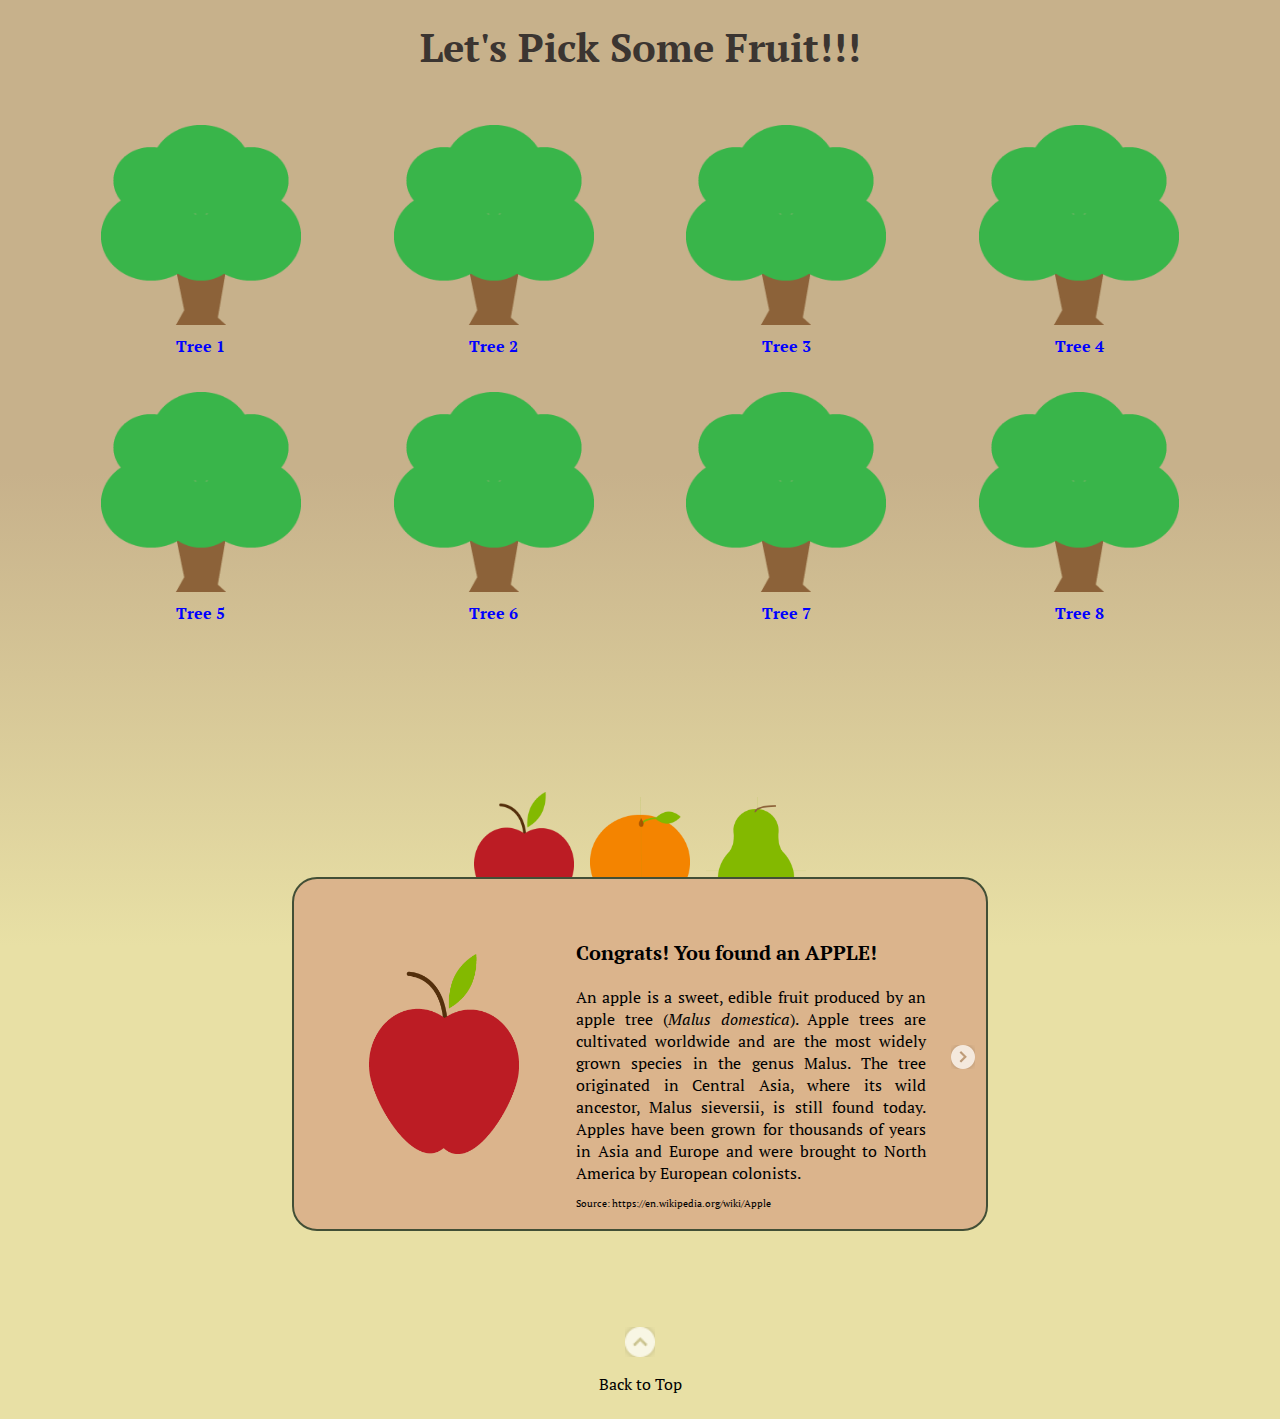
<file: index.html>
<html>
<head>
    <link href="https://fonts.googleapis.com/css?family=PT+Serif&display=swap" rel="stylesheet">
    <link rel="stylesheet" href="assets/css/style.css">
</head>

<body id="section-1">
    <h1>Let's Pick Some Fruit!!!</h1>

	<!-- Section 1: All of the Trees -->
    <div id="tree-table">

        <!-- First row of Trees -->
        <div id="row">

        	<!-- Apple Tree-->
            <a class="tree" href="#fruit-row">
                <img src="assets/images/tree.png" class='tree-image'>
                <div class='caption'>Tree 1</div>
            </a>

            <!-- Orange Tree -->
            <a class="tree" href="#fruit-row">
                <img src="assets/images/tree.png" class='tree-image'>
                <div class='caption'>Tree 2</div>
            </a>

            <!-- Banana Tree -->
            <a class="tree" href="#fruit-row">
                <img src="assets/images/tree.png" class='tree-image'>
                <div class='caption'>Tree 3</div>
            </a>

            <!-- Pear Tree -->
            <a class="tree" href="#fruit-row">
                <img src="assets/images/tree.png" class='tree-image'>
                <div class='caption'>Tree 4</div>
            </a>
        </div>

        <!-- Second row of Trees -->
        <div id="row">

        	<!-- Cherry Tree -->
            <a class="tree" href="#fruit-row">
                <img src="assets/images/tree.png" class='tree-image'>
                <div class='caption'>Tree 5</div>
            </a>

            <!-- Plum Tree -->
            <a class="tree" href="#fruit-row">
                <img src="assets/images/tree.png" class='tree-image'>
                <div class='caption'>Tree 6</div>
            </a>

            <!-- Peach Tree -->
            <a class="tree" href="#fruit-row">
                <img src="assets/images/tree.png" class='tree-image'>
                <div class='caption'>Tree 7</div>
            </a>

            <!-- Lemon Tree -->
            <a class="tree" href="#fruit-row">
                <img src="assets/images/tree.png" class='tree-image'>
                <div class='caption'>Tree 8</div>
            </a>
        </div>

    </div>
</body>

<!-- Section 2: Fruit Description -->
<body id="section-2">
    <!-- Row of Fruit to Select Description -->
    
    <div id="fruit-row">
        <!-- Apple Tree -->
        <a class="fruit-icon" href='#fruit-row'>
            <img src="assets/images/apple.png" id='apple'>
        </a>

        <!-- Orange Tree -->
        <a class="fruit-icon" href='#fruit-row'>
            <img src="assets/images/orange.png" id='orange'>
        </a>

        <!-- Pear Tree -->
        <a class="fruit-icon" href='#fruit-row'>
            <img src="assets/images/pear.png" id='pear'>
        </a>
    </div>

    <!-- Carousel for Fruit Descriptions-->
    <div id="carousel">
        <!-- Arrow images from Instagram -->
        <div id="carousel-controls">
            <button id="button-previous" class="hidden">
                <img src="assets/images/leftarrow.png" alt="Previous">
            </button>
            <button id="button-next">
                <img src="assets/images/rightarrow.png" alt="Next">
            </button>
        </div>

        <!-- Row of all the description containers -->
        <div id="carousel-row">

            <!-- Apple Description Container -->
            <div class="description-container">
                <!-- Apple Image -->
                <div class="fruit-container">
                    <img src="assets/images/apple.png" class="fruit-image">
                </div>

                <!-- Apple Description -->
                <div class="description-text">
                    <p class="description-title">Congrats! You found an APPLE!<br/></p>
                    <p>
                        An apple is a sweet, edible fruit produced by an apple tree (<i>Malus domestica</i>). Apple trees are cultivated worldwide and are the most widely grown species in the genus Malus. The tree originated in Central Asia, where its wild ancestor, Malus sieversii, is still found today. Apples have been grown for thousands of years in Asia and Europe and were brought to North America by European colonists.<br/>
                        <font size="-3"><br/>Source: https://en.wikipedia.org/wiki/Apple</font>
                    </p>
                </div> 
            </div>

            <!-- Orange Descripton Container -->
            <div class="description-container">
                <!-- Orange Image -->
                <div class="fruit-container">
                    <img src="assets/images/orange.png" class="fruit-image">
                </div>

                <!-- Orange Description -->
                <div class="description-text">
                    <p class="description-title">Congrats! You found an ORANGE!<br/></p>
                    <p>
                        The orange is the fruit of the citrus species <i>Citrus × sinensis</i> in the family Rutaceae, native to China. It is also called sweet orange, to distinguish it from the related <i>Citrus × aurantium</i>, referred to as bitter orange. The sweet orange reproduces asexually (apomixis through nucellar embryony); varieties of sweet orange arise through mutations. The orange is a hybrid between pomelo (<i>Citrus maxima</i>) and mandarin (<i>Citrus reticulata</i>).<br/>
                        <font size="-3"><br/>Source: https://en.wikipedia.org/wiki/Orange</font>
                    </p>
                </div> 
            </div>

            <!-- Pear Description Container -->
            <div class="description-container">
                <!-- Pear Image -->
                <div class="fruit-container">
                    <img src="assets/images/pear.png" class="fruit-image">
                </div>

                <!-- Banana Description -->
                <div class="description-text">
                    <p class="description-title">Congrats! You found a PEAR!<br/></p>
                    <p>
                        The pear tree and shrub are a species of genus <i>Pyrus</i>, in the family <i>Rosaceae</i>, bearing the pomaceous fruit of the same name. Several species of pear are valued for their edible fruit and juices while others are cultivated as trees. The pear is native to coastal and mildly temperate regions of the Old World, from western Europe and north Africa east right across Asia. It is a medium-sized tree, reaching 10–17 metres (33–56 ft) tall.<br/>
                        <font size="-3"><br/>Source: https://en.wikipedia.org/wiki/Pear</font>
                    </p>
                </div> 
            </div>

        </div>
    </div>

    <a id='uparrow' href='#section-1'>
    	<img src='assets/images/uparrow.png' id='uparrow-image'>
    	<p> Back to Top </p>
    </a>


<script src="assets/js/script.js"></script>

</body>
</html>
</file>
<file: assets/css/style.css>
/* Title */
h1 {
	text-align: center;
	font-weight: bold;
	font-size: 40px;
	margin-top: 20px;
	color: #3b3531;
}

/* Section 1 Setup */
#section-1{
	background-image: linear-gradient(#c7b18b, #c7b18b, #e8e0a5, #e8e0a5);
	font-family: 'PT Serif', serif;
}

/* Fruit Table */
#tree-table {
	display: flex;
	flex-direction: column;
	align-content: flex-end;
	margin-bottom: 100px;
}

#row {
	display: flex;
	flex-direction: row;
	justify-content: space-evenly;
}

.caption{
	text-align: center;
	margin-top: 10px;
	margin-bottom: 10px;
	font-weight: bold;
}

.tree-image {
	height: 200px;
	width: 200px;
	margin-top: 25px;
	margin-bottom: 0px;
	border-radius: 10%;
	text-decoration: none;
}

.tree-image:hover {
	animation: shake 1s;
	animation-iteration-count: 1;
}

@keyframes shake {
  10%, 90% {
    transform: translate3d(-1px, 0, 0);
  }
  
  20%, 80% {
    transform: translate3d(2px, 0, 0);
  }

  30%, 50%, 70% {
    transform: translate3d(-4px, 0, 0);
  }

  40%, 60% {
    transform: translate3d(4px, 0, 0);
  }
}

/* Clicking tree effects */
a {
	text-decoration: none;
	color: blue;
}

a.tree:hover {
	text-decoration: none;
	color: #3b392e;
}

a.tree:visited {
	text-decoration: none;
	color: #3b392e;
}

/* Row of Fruit Buttons */
#fruit-row {
	display: flex;
	flex-direction: row;
	justify-content: center;
	position: relative;
	left: 0px;
	top: 50px;
}

a.fruit-icon {
	margin: 8px;
	margin-bottom: 0px;
}

@keyframes peek {
	0% {transform: translateY(0px);}
	50% {transform: translateY(-20px);}
	100% {transform: translateY(0px);}
}

a.fruit-icon:hover{
	animation: peek 1.5s infinite;
}

#apple {
	height: 130px;
	width: 100px;
	padding-left: 5px
	padding-right: 5px;
	margin-bottom: -5px;
}

#orange {
	height: 130px;
	width: 100px;
	padding-left: 5px
	padding-right: 5px;
	padding-top: 5px;
}

#pear {
	height: 130px;
	width: 100px;
	padding-left: 5px
	padding-right: 5px;
	padding-top: 5px;
}

/* Carousel Row */
#carousel-row {
	display: flex;
	flex-direction: row;
	position: relative;
	left: 0px;
	transition: 0.5s left;
}

#carousel, .description-container {
	margin: auto;
	height: 350px;
	width: 696px;
}

#carousel {
	position: relative;
	border: 3px solid blue;
	/* Hide stuff that overflows the box */
	overflow: hidden;
	border: none;
	margin-bottom: 0px;
	padding-bottom: 100px;
	margin-top: 0px;
}

/* Description */
.description-container {
	display: flex;
	flex-direction: row;
	justify-content: center;
	background-color: #dbb48c;
	margin: auto;
	border-radius: 25px;
	border-style: solid;
	border-color: #424f36;
	border-width: 2px;
}

.fruit-container{
	margin: auto;
	height: 300px;
	width: 232px;
}

.fruit-image {
	height: 200px;
	width: 150px;
	margin-top: 50px;
	margin-bottom: 50px;
	margin-left: 75px;
	margin-right: 35px;
	border-radius: 10%;
}

.fruit-image:hover {
	animation: wiggle 0.5s infinite;
}

@keyframes wiggle {
	0% {transform:rotate(7deg);}
	50% {transform:rotate(-7deg);}
	100% {transform:rotate(7deg);}
}

.description-text{
	height: 300px;
	width: 350px;
	margin-left: 50px;
	margin-right: 0px;
	margin-top: 40px;
	padding-right: 60px;
	text-align: justify;
}

.description-title {
	font-weight: bold;
	font-size: 20px;
}

.hidden {
  visibility: hidden;
}

/* Buttons */
#button-next,
#button-previous {
    background: none;
    border: none;
    cursor: pointer;
    outline: none;
} 

#carousel-controls {
    /* vertically center */
    position: absolute;
    top: 40%;
    transform: translateY(-50%);

    /* spacing between the two buttons */
    width: 98%;
    left: 7px;
    display: flex;
    justify-content: space-between;

    /* appear in front of images */
    z-index: 1;
}

#uparrow {
	display: flex;
	flex-direction: column;
	align-items: center;
	justify-content: center;
	color: black;
	margin-left: auto;
	margin-right: auto;
}

#uparrow-image {
	width: 30px;
	height: 30px;
}

html {
	scroll-behavior: smooth;
}
</file>
